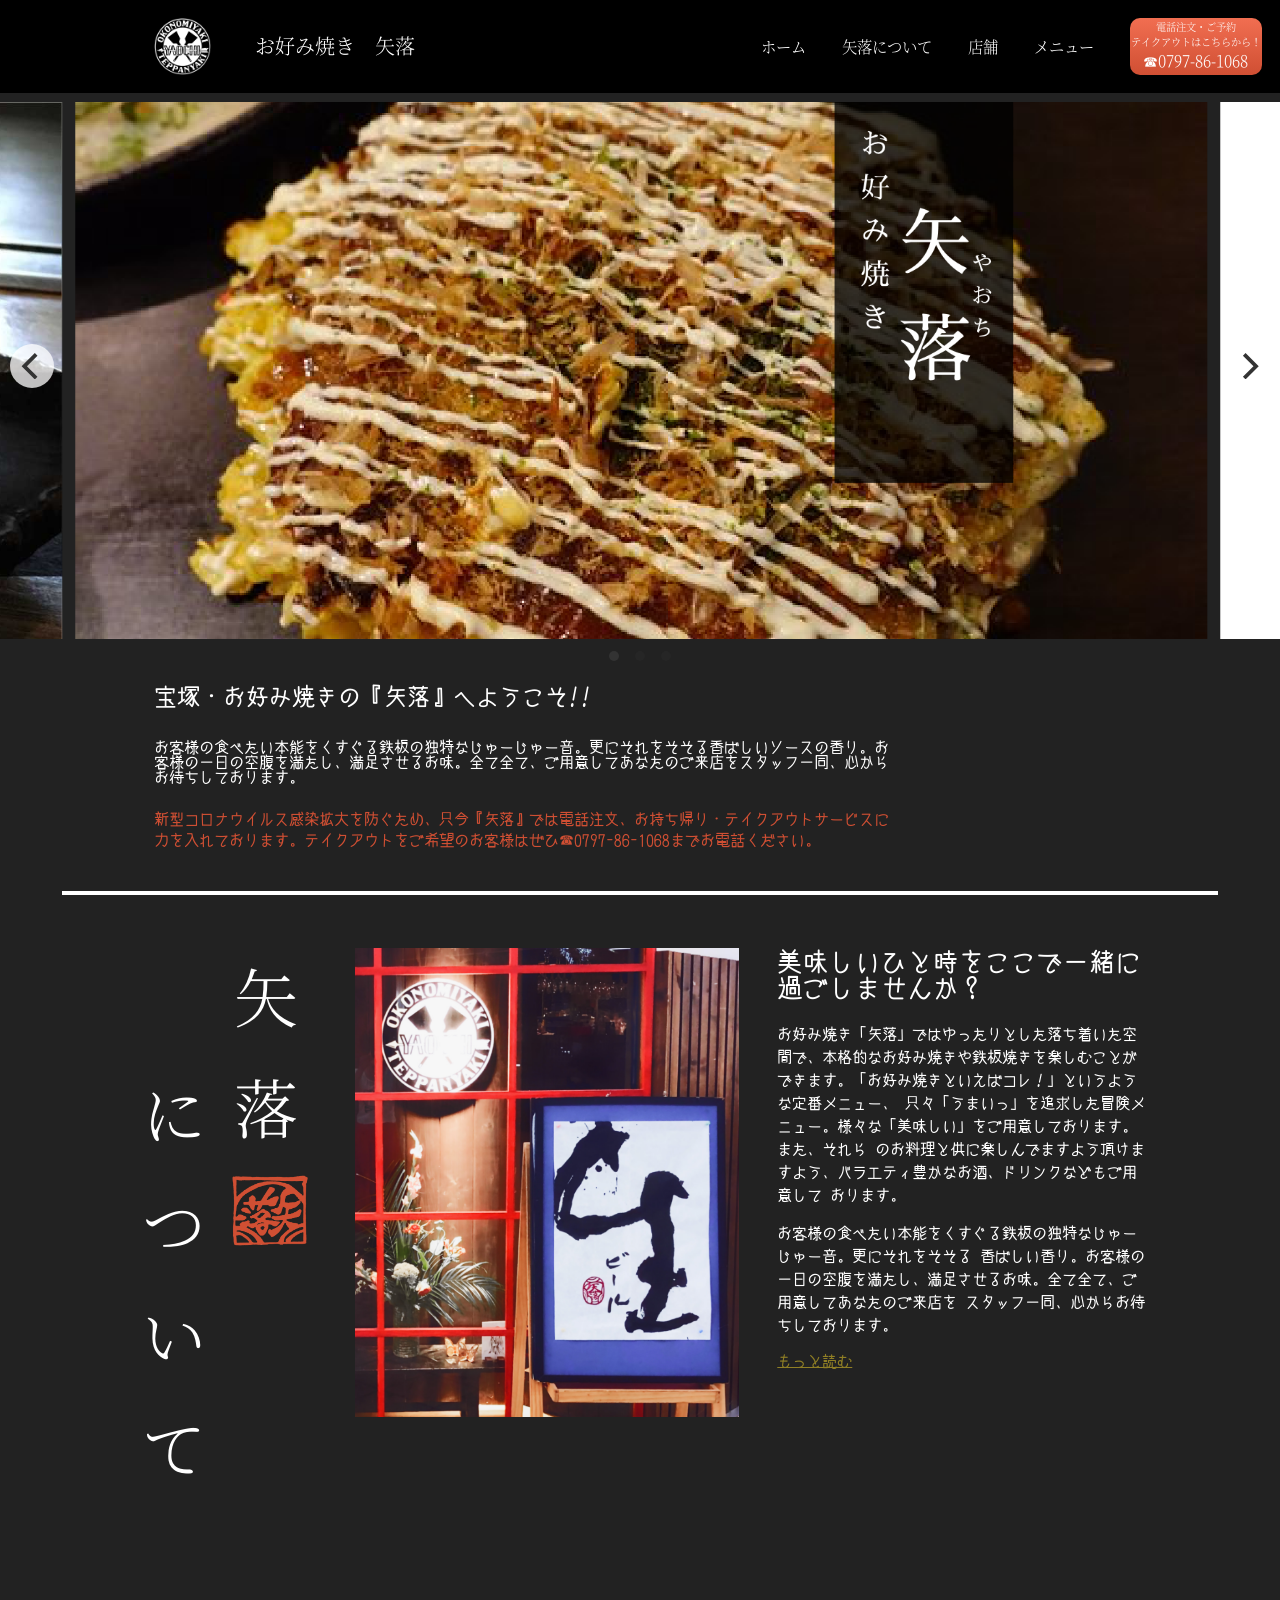
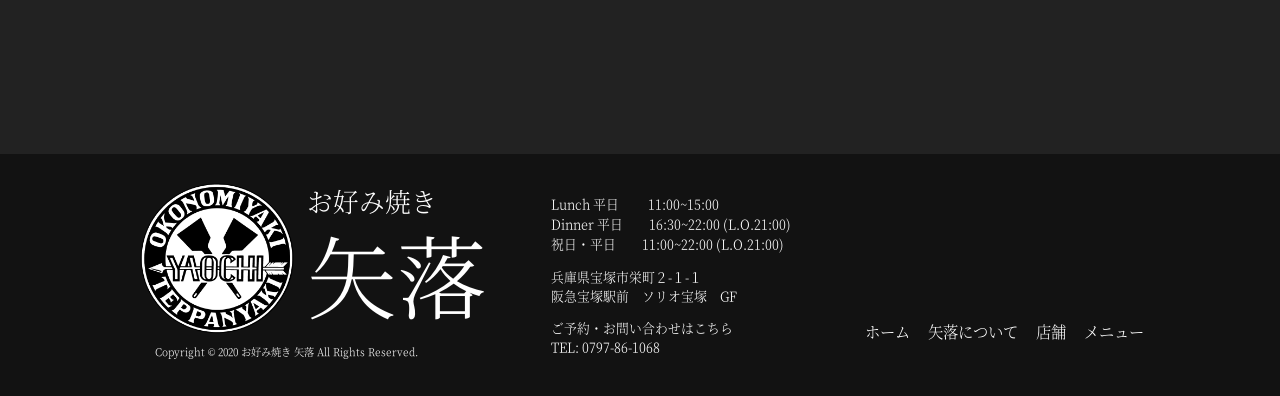
<file: index.html>
<!DOCTYPE html>
<html lang = "ja">
    <head>
        <meta charset="utf-8">
        <meta name = "viewport" content = "width=device-width, initial-scale = 1">
        <link rel="stylesheet" type="text/css" href="indexStyle.css">
        <link rel="stylesheet" href="flickity/flickity.min.css" media="screen">
        <link rel="icon" type="image/x-icon" href="icon.ico"/>
        <title>矢落</title>
    </head>

    <body>
        <ul class = "topnav">
            <li><img src = "img/logo.png" alt = "Yaochi Logo" class = "circleLogo"></li>
            <li class="logo"><a href = "index.html">お好み焼き　矢落</a></li>
            <li class = "break"></li>
            <li class = "highlight"><a href = "index.html">ホーム</a></li>
            <li class = "highlight"><a href = "about.html">矢落について</a></li>
            <li class = "highlight"><a href = "info.html">店舗</a></li>
            <li class = "menuLink"><a href = "menu.html">メニュー</a></li>
            <li class = "phoneCTA"><a href = "tel:+81-0797-86-1068">
                <ul class = "phone">
                    <li class = "phoneCaption">電話注文・ご予約</li>
                    <li class = "phoneCaption">テイクアウトはこちらから！</li>
                    <li class = "phoneNumber">☎0797-86-1068</li>
                </ul>
            </a></li>

        </ul>

        

        <script src="flickity/flickity.pkgd.min.js"></script>

        <div class="carousel" data-flickity='{ "fullscreen": true, "wrapAround": true, "autoPlay": 2000, "lazyLoad": 2 }'>
            <img class = "carousel-image" data-flickity-lazyload = "img/cell1.png">
            <img class = "carousel-image" data-flickity-lazyload= "img/cell2.png">
            <img class = "carousel-image" data-flickity-lazyload="img/cell3.jpg">
        </div>

        <div class = "blurb">
            <h2>宝塚・お好み焼きの『矢落』へようこそ!!</h2>
            <h5>お客様の食べたい本能をくすぐる鉄板の独特なじゅーじゅー音。更にそれをそそる香ばしいソースの香り。お客様の一日の空腹を満たし、満足させるお味。全て全て、ご用意してあなたのご来店をスタッフ一同、心からお待ちしております。</h5>
            <h5 class = "corona">新型コロナウイルス感染拡大を防ぐため、只今『矢落』では電話注文、お持ち帰り・テイクアウトサービスに力を入れております。テイクアウトをご希望のお客様はぜひ☎0797-86-1068までお電話ください。</h5>
        </div>

        <hr>

        <div class="intro">
            <h1 class = "subtitle11">について</h1>
            <div class = "logoAndTitle">
                <h1 class = "subtitle12">矢落</h1>
                <img src = "img/redLogo.png" alt = "Yaochi Logo" class = "kanjiLogo">
            </div>
            <img src = "img/storeFront.png" alt = "Yaochi Okonomiyaki" class = "okonomi">

            <div>
                <h2 class = "mobileTitle">矢落について</h2>
                <h2 class = "content1">美味しいひと時をここで一緒に過ごしませんか？</h2>
                <p class = "content1">お好み焼き「矢落」ではゆったりとした落ち着いた空間で、本格的なお好み焼きや鉄板焼きを楽しむことができます。「お好み焼きといえばコレ！」というような定番メニュー、
                    只々「うまいっ」を追求した冒険メニュー。様々な「美味しい」をご用意しております。また、それら
                    のお料理と供に楽しんでますよう頂けますよう、バラエティ豊かなお酒、ドリンクなどもご用意して
                    おります。</p>
                    
                <p class = "content1">お客様の食べたい本能をくすぐる鉄板の独特なじゅーじゅー音。更にそれをそそる
                    香ばしい香り。お客様の一日の空腹を満たし、満足させるお味。全て全て、ご用意してあなたのご来店を
                    スタッフ一同、心からお待ちしております。</p>

                <a class = "content1" href="about.html">もっと読む</a>
            </div>
        </div>

        <script src='https://embedsocial.com/js/iframe.js'></script><div style='max-width: 900px'><iframe style='border: 0; width: 100%; height: 100%;' scrolling=yes src='https://embedsocial.com/facebook_album/pro_instagram/c084f8692afdd20cee79366865bae1283035c3a6'></iframe></div><script>iFrameResize();</script>

        <div class = "mobileCTA">
            <a href = "tel:+81-0797-86-1068">
                <ul class = "mobilePhone">
                    <li>電話注文・ご予約</li>
                    <li>テイクアウトはこちらから♪</li>
                </ul>
                <ul class = "mobileButton"><li>☎</li></ul>
            </a>
        </div>

        <footer>
            <div class = "col1">
                <div class = "footerLogo">
                    <img src = "img/logo.png" alt = "Yaochi Logo" class = "bigLogo">
                    <div class = "textLogo">
                        <h3>お好み焼き</h3>
                        <h4>矢落</h4>
                    </div>
                </div>
                <ul class = "legal"><li>Copyright © 2020 お好み焼き 矢落 All Rights Reserved.</li></ul>
                <ul class = "mobileLegal">
                    <li>Copyright © 2020 お好み焼き 矢落</li>
                    <li>All Rights Reserved.</li>
                </ul>
            </div>
            
            <div class = "col2">
                <ul class = "schedule">
                    <li>Lunch 平日　　 11:00~15:00</li>
                    <li>Dinner 平日　　16:30~22:00 (L.O.21:00)</li>
                    <li>祝日・平日　　11:00~22:00 (L.O.21:00)</li>
                </ul>
    
                <ul class = "address">
                    <li>兵庫県宝塚市栄町２-１-１</li> 
                    <li>阪急宝塚駅前　ソリオ宝塚　GF</li>
                </ul>
    
                <ul class = "contact">
                    <li>ご予約・お問い合わせはこちら</li>
                    <li>TEL: 0797-86-1068</li>
                </ul>
            </div>
            
            <div class = "col3">
                <ul class = "bottomNav">
                    <li><a href = "index.html">ホーム</a></li>
                    <li><a href = "about.html">矢落について</a></li>
                    <li><a href = "info.html">店舗</a></li>
                    <li><a href = "menu.html">メニュー</a></li>
                </ul>
            </div>
            
        </footer>
        
    </body>

</html>
</file>
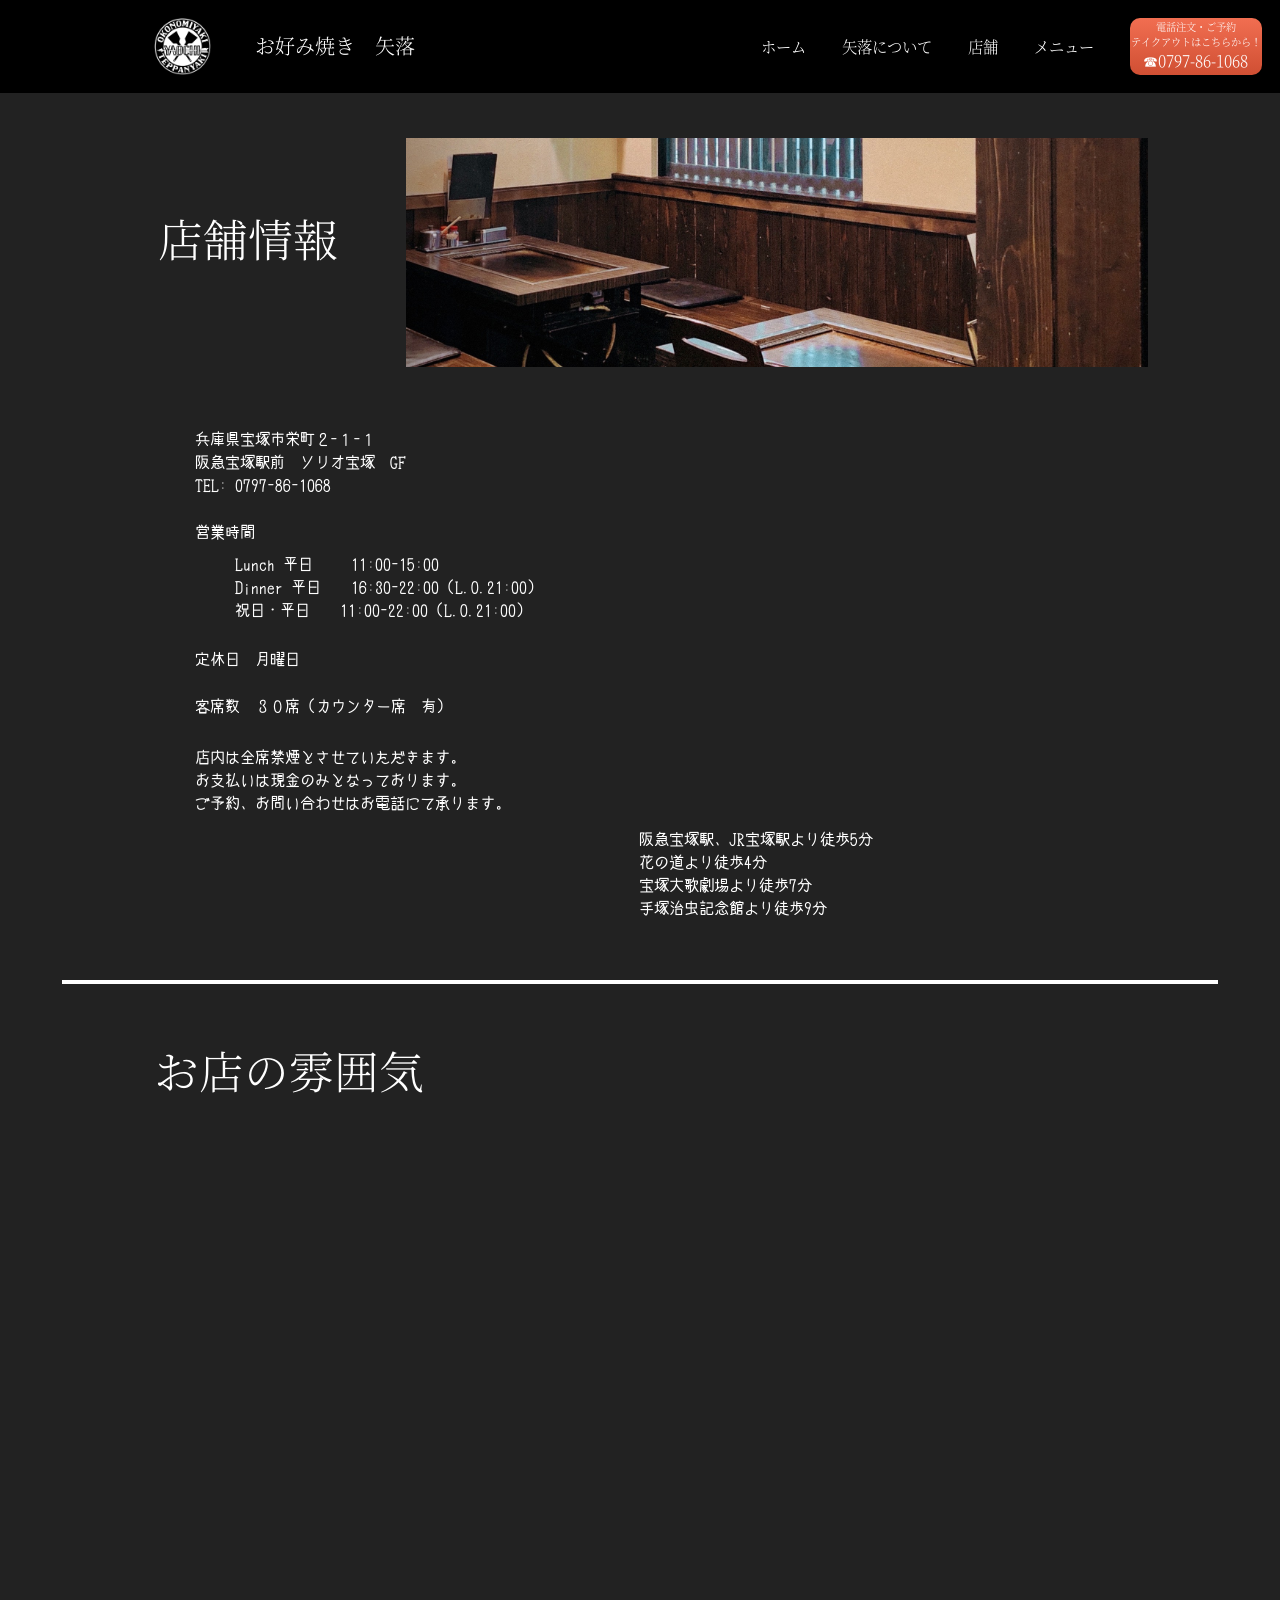
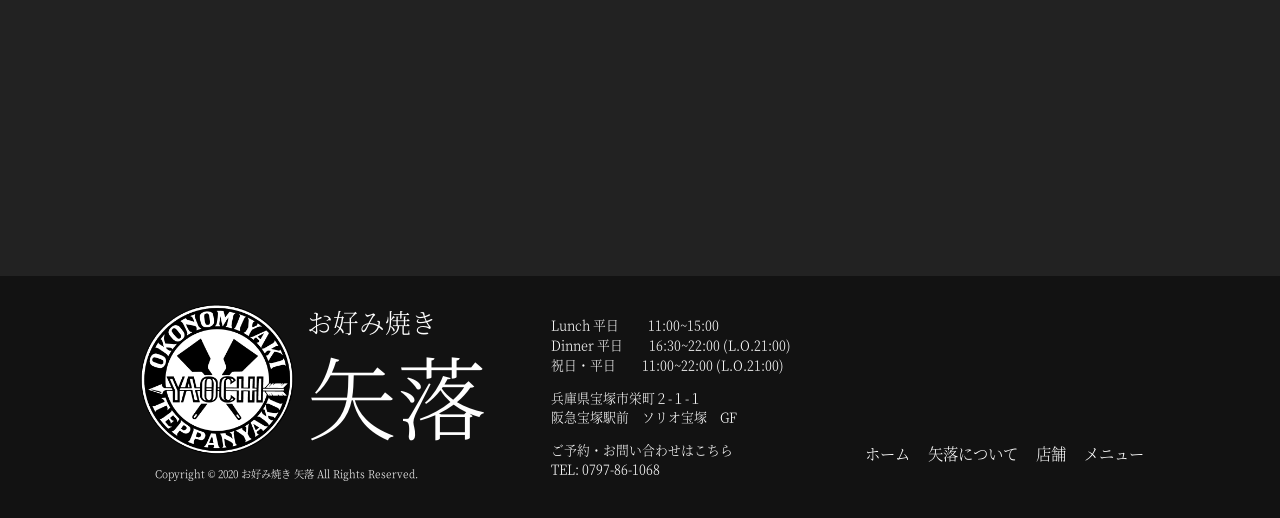
<file: info.html>
<!DOCTYPE html>
<html lang = "ja">
    <head>
        <meta charset="utf-8">
        <meta name = "viewport" content = "width=device-width, initial-scale = 1">
        <link rel="stylesheet" type="text/css" href="infoStyle.css">
        <link rel="icon" type="image/x-icon" href="icon.ico"/>
        <title>矢落・店舗情報</title>
    </head>

    <body>
        <ul class = "topnav">
            <li><img src = "img/logo.png" alt = "Yaochi Logo" class = "circleLogo"></li>
            <li class="logo"><a href = "index.html">お好み焼き　矢落</a></li>
            <li class = "break"></li>
            <li class = "highlight"><a href = "index.html">ホーム</a></li>
            <li class = "highlight"><a href = "about.html">矢落について</a></li>
            <li class = "highlight"><a href = "info.html">店舗</a></li>
            <li class = "menuLink"><a href = "menu.html">メニュー</a></li>
            <li class = "phoneCTA"><a href = "tel:+81-0797-86-1068">
                <ul class = "phone">
                    <li class = "phoneCaption">電話注文・ご予約</li>
                    <li class = "phoneCaption">テイクアウトはこちらから！</li>
                    <li class = "phoneNumber">☎0797-86-1068</li>
                </ul>
            </a></li>

        </ul>

        <div class = "intro">
            <h1>店舗情報</h1>
            <img src = "img/closeTable.JPG" alt = "Yaochi Interior" class = "closeTable">
        </div>

        <div class = "content">
            <div class = "info">
                <ul class = "contentContact">
                    <li>兵庫県宝塚市栄町２-１-１ </li>
                    <li>阪急宝塚駅前　ソリオ宝塚　GF</li>
                    <li>TEL: 0797-86-1068</li>
                </ul>
    
                <h2 class = "scheduleHeading">営業時間</h2>
    
                <ul class = "contentSchedule">
                    <li>Lunch 平日　　 11:00-15:00</li>
                    <li>Dinner 平日　　16:30-22:00 (L.O.21:00)</li>
                    <li>祝日・平日　　11:00-22:00 (L.O.21:00)</li>
                </ul>

                <h2>定休日　月曜日</h2>
                <h2>客席数　３０席 (カウンター席　有）</h2>
    
                <ul class = "disclaimers">
                    <li>店内は全席禁煙とさせていただきます。</li>
                    <li>お支払いは現金のみとなっております。</li>
                    <li>ご予約、お問い合わせはお電話にて承ります。</li>
                </ul>
            </div>
    
            <div class = "location">
                <div class= "map">
                    <iframe src="https://www.google.com/maps/embed?pb=!1m18!1m12!1m3!1d52400.39275269092!2d135.36260914853295!3d34.83047533568617!2m3!1f0!2f0!3f0!3m2!1i1024!2i768!4f13.1!3m3!1m2!1s0x6000f45c1939cc77%3A0x76cfe24bc6439b21!2z55-i6JC9!5e0!3m2!1sen!2sus!4v1597852620178!5m2!1sen!2sus" width="800" height="400" frameborder="0" style="border:0;" allowfullscreen="" aria-hidden="false" tabindex="0"></iframe>
                </div>
                <div class= "mobileMap">
                    <iframe src="https://www.google.com/maps/embed?pb=!1m18!1m12!1m3!1d52400.39275269092!2d135.36260914853295!3d34.83047533568617!2m3!1f0!2f0!3f0!3m2!1i1024!2i768!4f13.1!3m3!1m2!1s0x6000f45c1939cc77%3A0x76cfe24bc6439b21!2z55-i6JC9!5e0!3m2!1sen!2sus!4v1597852620178!5m2!1sen!2sus" width="500" height="200" frameborder="0" style="border:0;" allowfullscreen="" aria-hidden="false" tabindex="0"></iframe>
                </div>
    
                <ul class = "directions">
                    <li>阪急宝塚駅、JR宝塚駅より徒歩5分</li>
                    <li>花の道より徒歩4分</li>
                    <li>宝塚大歌劇場より徒歩7分</li>
                    <li>手塚治虫記念館より徒歩9分</li>
                </ul>
            </div>
        </div>
        
        <hr>

        <div class = "interior">
            <h1>お店の雰囲気</h1>
        </div>
        <iframe class = "pamphlet" src="https://cdn.flipsnack.com/widget/v2/widget.html?hash=tiqo53jd1j" width="2000" height="2000" seamless="seamless" scrolling="no" frameBorder="0" allowFullScreen></iframe>
    
        <div class = "mobileCTA">
            <a href = "tel:+81-0797-86-1068">
                <ul class = "mobilePhone">
                    <li>電話注文・ご予約</li>
                    <li>テイクアウトはこちらから♪</li>
                </ul>
                <ul class = "mobileButton"><li>☎</li></ul>
            </a>
        </div>


        <footer>
            <div class = "col1">
                <div class = "footerLogo">
                    <img src = "img/logo.png" alt = "Yaochi Logo" class = "bigLogo">
                    <div class = "textLogo">
                        <h3>お好み焼き</h3>
                        <h4>矢落</h4>
                    </div>
                </div>
                <ul class = "legal"><li>Copyright © 2020 お好み焼き 矢落 All Rights Reserved.</li></ul>
                <ul class = "mobileLegal">
                    <li>Copyright © 2020 お好み焼き 矢落</li>
                    <li>All Rights Reserved.</li>
                </ul>
            </div>
            
            <div class = "col2">
                <ul class = "schedule">
                    <li>Lunch 平日　　 11:00~15:00</li>
                    <li>Dinner 平日　　16:30~22:00 (L.O.21:00)</li>
                    <li>祝日・平日　　11:00~22:00 (L.O.21:00)</li>
                </ul>
    
                <ul class = "address">
                    <li>兵庫県宝塚市栄町２-１-１</li> 
                    <li>阪急宝塚駅前　ソリオ宝塚　GF</li>
                </ul>
    
                <ul class = "contact">
                    <li>ご予約・お問い合わせはこちら</li>
                    <li>TEL: 0797-86-1068</li>
                </ul>
            </div>
            
            <div class = "col3">
                <ul class = "bottomNav">
                    <li><a href = "index.html">ホーム</a></li>
                    <li><a href = "about.html">矢落について</a></li>
                    <li><a href = "info.html">店舗</a></li>
                    <li><a href = "menu.html">メニュー</a></li>
                </ul>
            </div>
            
        </footer>
    
    
    </body>

</html>
</file>
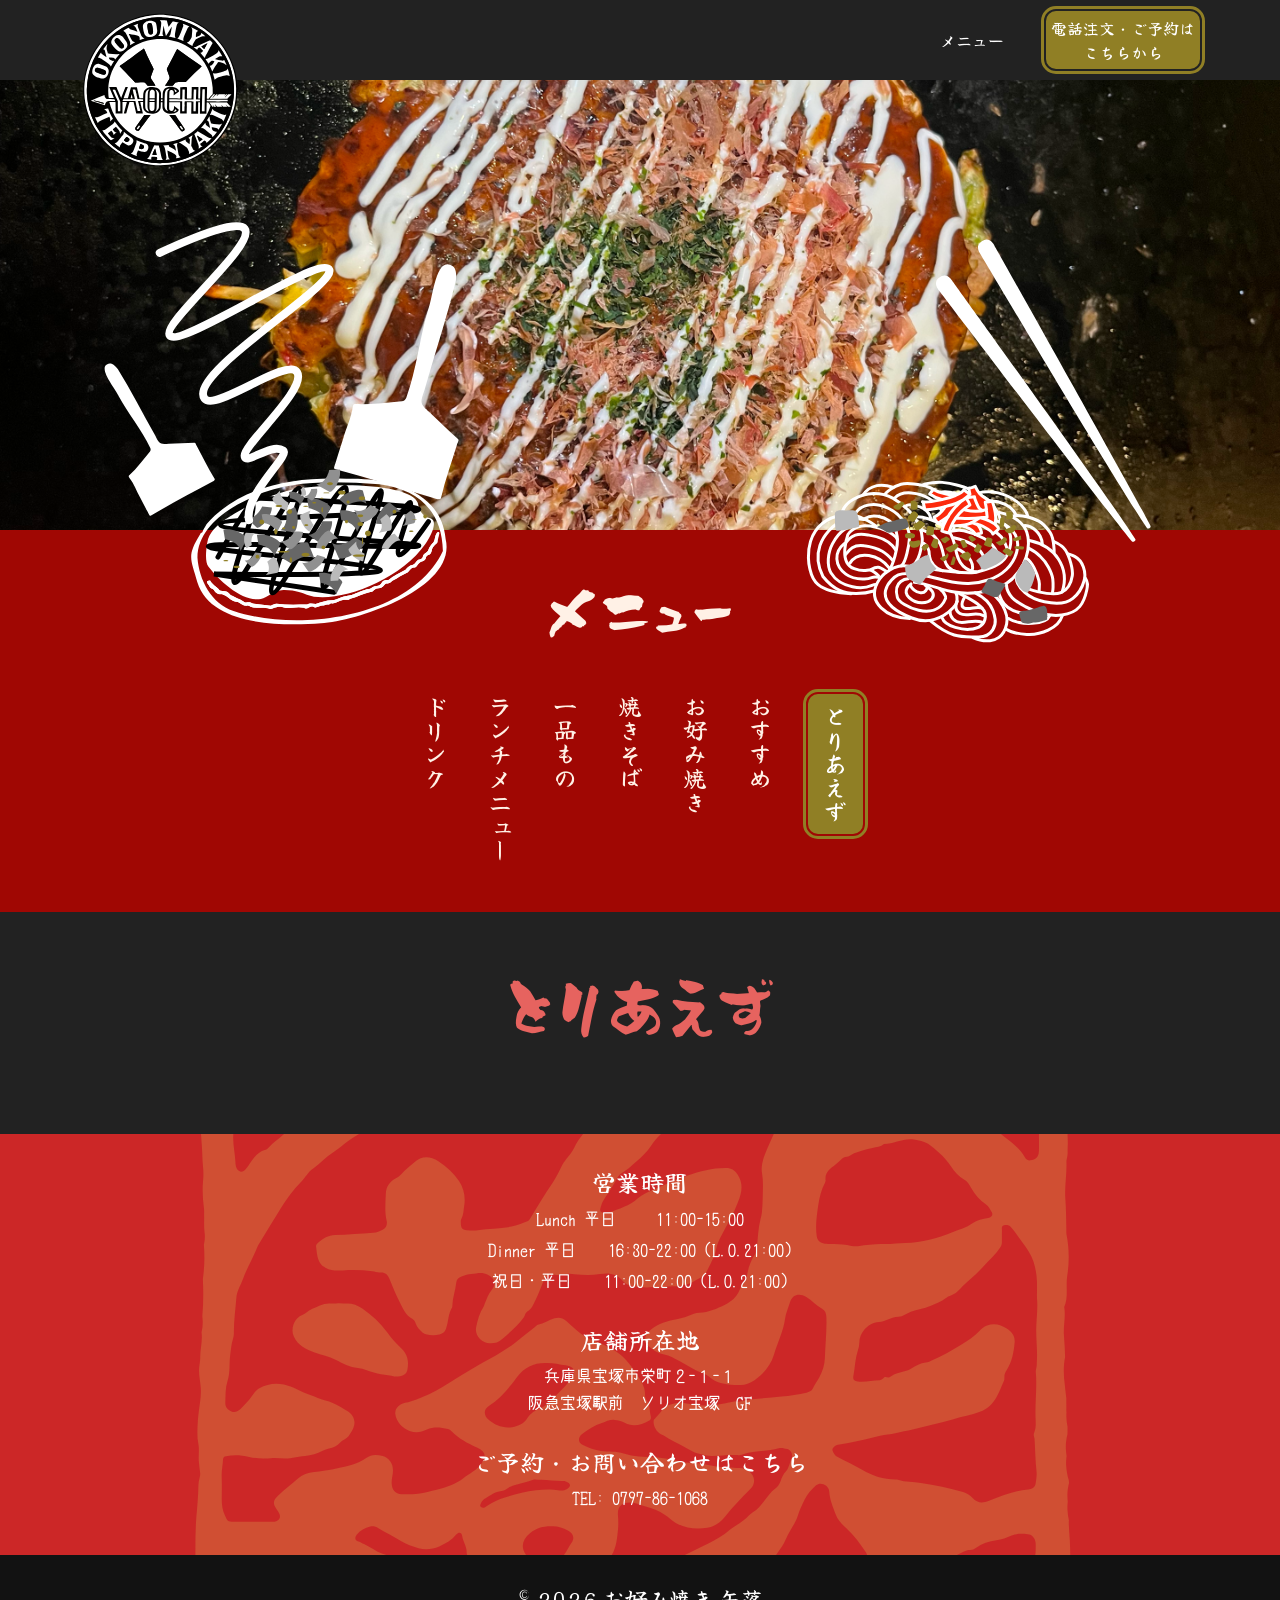
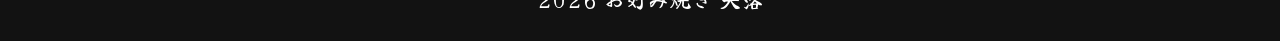
<file: menu.html>
<!DOCTYPE html>
<html lang = "ja">
    <head>
        <meta charset="utf-8">
        <meta name = "viewport" content = "width=device-width, initial-scale = 1">
        <link rel="stylesheet" type="text/css" href="menuStyle.css">

        <link rel="stylesheet" href="flickity/flickity.min.css" media="screen">

        <link rel="icon" type="image/x-icon" href="icon.ico"/>
        <title>矢落・メニュー</title>

        <script>
            const sheetUrl = "https://script.google.com/macros/s/AKfycby_rTl5ElIUcf0Fxd_-_chgbUcB2vEPFgADKTQMv7_I-7eoRVnOzbK786BGArXJMDpo/exec";
            window.menuDataPromise = fetch(sheetUrl).then(r => r.json());
        </script>
    </head>

    <body>
        <div class = "topNav">
            <img src = "img/assets_2026/yaochi_circle.svg" alt = "Yaochi Logo" class = "topLogo">
            <div class = "navControl">
                <div class = "navButton">メニュー</div>
                <div class = "topCTA">電話注文・ご予約は<br>こちらから</div>
            </div>
        </div>
        
        <div class = "okonomiyakiBannerContainer">
            <img src = "img/assets_2026/menu_okonomiyaki.png" alt = "Okonomiyaki Banner" class = "okonomiyakiBanner">
        </div>

        <div class = "menuContainer">
            <div class = "menuHeading">
                <div class = "wrap">
                    <img class = "okonomiSVG" src="img/assets_2026/okonomiyaki_menu.svg" alt="">
                </div>
                <div class = "menuHeadingText">メニュー</div>
                <div class = "wrap">
                    <img class = "yakisobaSVG" src="img/assets_2026/yakisoba_menu.svg" alt="">
                </div>
            </div>
            <div class = "menuControl">
                <button class = "reset tategaki" data-target = "drinkSection">ドリンク</button>
                <button class = "reset tategaki" data-target = "lunchSection">ランチメニュー</button>
                <button class = "reset tategaki" data-target = "entreeSection">一品もの</button>
                <button class = "reset tategaki" data-target = "yakisobaSection">焼きそば</button>
                <button class = "reset tategaki" data-target = "okonomiyakiSection">お好み焼き</button>
                <button class = "reset tategaki" data-target = "recommendationSection">おすすめ</button>
                <button class = "reset tategaki active" data-target = "appetizerSection">とりあえず</button>
            </div>
        </div>

        <div class = "menuContent active" id = "appetizerSection">
            <div class = "menuTitle">とりあえず</div>
            <div class = "menuList" id="appetizer">
            </div>
        </div>

        <div class = "menuContent" id = "recommendationSection">
            <div class = "menuTitle">おすすめ</div>
            <div class = "menuList" id="recommendation">
            </div>
        </div>

        <div class = "menuContent" id = "okonomiyakiSection">
            <div class = "menuTitle">お好み焼き</div>
            <div class = "menuList" id="okonomiyaki">
            </div>
        </div>

        <div class = "menuContent" id = "yakisobaSection">
            <div class = "menuTitle">焼きそば</div>
            <div class = "menuList" id="yakisoba">
            </div>
        </div>

        <div class = "menuContent" id = "entreeSection">
            <div class = "menuTitle">一品もの</div>
            <div class = "menuList" id = "entree">
            </div>
        </div>

        <div class = "menuContent" id = "lunchSection">
            <div class = "menuTitle">ランチメニュー</div>
            <div class = "menuList" id = "lunch">
            </div>
        </div>

        <div class = "menuContent" id = "drinkSection">
            <div class = "menuTitle">ドリンク</div>
            <div class = "menuList" id = "drink">
            </div>
        </div>

        <div class ="contact">
            <!-- <img src="img/assets_2026/yaochi_square.svg" /> -->
            <div>
                <div class = "contactHeader">営業時間</div>
                <div class = "contactBody">Lunch 平日　　 11:00-15:00</div>
                <div class = "contactBody">Dinner 平日　　16:30-22:00 (L.O.21:00)</div>
                <div class = "contactBody">祝日・平日　　11:00-22:00 (L.O.21:00)</div>
            </div>

            <div>
                <div class = "contactHeader">店舗所在地</div>
                <div class = "contactBody">兵庫県宝塚市栄町２-１-１</div>
                <div class = "contactBody">阪急宝塚駅前　ソリオ宝塚　GF</div>
            </div>

            <div>
                <div class = "contactHeader">ご予約・お問い合わせはこちら</div>
                <div class = "contactBody">TEL: 0797-86-1068</div>
            </div>
        </div>


        <footer>
           <div>© 2026 お好み焼き 矢落</div>
        </footer>
        
    </body>
    <script src="app.js" defer></script>

</html>
</file>
<file: indexStyle.css>
@font-face {
    font-family: "cinecaption";
    src: url('font/tinyCinecaption.woff');
}

@font-face {
    font-family: "notoSerif";
    src: url('font/tinyNotoSerifRegular.woff');
}

@font-face {
    font-family: "notoSerif";
    src: url('font/tinyNotoSerifLight.woff');
    font-weight: lighter;
}

body {
    background-color: #222222;
    margin: 0;
}

/* mobile call button styling */
.mobileCTA {
    margin-top: 5vh;
    position: sticky;
    bottom: 0;
}

.mobileCTA a {
    display: flex;
    justify-content: space-evenly;
    align-content: center;

    background-color: black;

    text-decoration: none;
}

ul.mobilePhone {
    color: white;
    list-style-type: none;
    font-family: "notoSerif";

    padding-left: none;
    margin-left: none;
}

.mobileButton {
    display: flex;
    justify-content: center;
    align-content: center;

    background: linear-gradient(to bottom, #f16e51 0%, #d04f33 100%);

    border-radius: 5px;

    margin: 15px;
    padding: 5px 15px;

    list-style-type: none;
    color: white;
    font-size: 30px;
}

/* logo styling */
.circleLogo {
    width: 10vw;
    /*max-width: 0.2vw;*/
    height: auto;
    

    padding: 1vh 1vw;
    display: flex;            /* NEW; nested flex container */
    justify-content: center;  /* NEW; align anchor elements horizontally */
    align-items: center; 
}

.topnav{
    display: flex;
    justify-content: center;
    flex-wrap: wrap;

    background-color: black;
    top: 0;
    margin: 0;
    padding: 0;

    position: sticky;
    z-index: 100;
}

.topnav li {
    list-style-type: none;
}

.logo {
    padding: 1vh 1vw;
    display: flex;            /* NEW; nested flex container */
    justify-content: center;  /* NEW; align anchor elements horizontally */
    align-items: center; 
    
    font-size: 20px;
}

.topnav a:link {
    text-decoration: none;
    color: white;

    font-family: "notoSerif";
}

.topnav a:visited {
    text-decoration: none;
    color: white;
}


.break {
    flex-basis: 100%;
    height: 0;
}

.phoneCTA {
    display:none;
}

.highlight, .menuLink {
    padding: 1.5vw 3vw;
}

/* flickity styling */
.carousel {
    background: #222;
}

.carousel-image {
    display: block;
    height: 30vh;
    /* set min-width, allow images to set cell width */
    min-width: 150px;
    max-width: 100%;
    margin-right: 1vw;
    margin-top: 0.5vw;
    /* vertically center */
    top: 50%;
    transform: translateY(-50%)
}

.carousel.is-fullscreen .carousel-image {
    height: auto;
    max-height: 100%;
}

/* content style */

.intro {
    /*flexbox*/
    display: flex;
    justify-content: space-around;

}

h1{
    display: none;
}

.kanjiLogo {
    display: none;
}

.okonomi {
    width: 30vw;
    /*max-width: 0.2vw;*/
    height: 100%;
    margin-top: 5vh;
    margin-left: 10vw;

    display: flex;
    justify-content: center;  /* NEW; align anchor elements horizontally */
    align-items: center; 
}

h2.content1 {
    display: none;
}

.mobileTitle {
    font-family: "notoSerif";
    margin-top: 5vh;
    margin-right: 10vw; 
    margin-left: 3vw;

    font-size: 4vw;
    font-weight: 100;
    color: white;
}

p {
    font-family: "cinecaption";
    font-size: 3vw;
    font-weight: lighter;
    line-height: 1.5;
    color: white;
}

a:link.content1 {
    font-family: "cinecaption";
    font-size: 3vw;
    color: #907F25;
}

a:visited.content1 {
    color: #907F25;
}

.content1 {
    margin-right: 10vw; 
    margin-left: 3vw;
}
    
/* blurb styling */

.blurb {
    display: flex;
    flex-direction: column;

    margin-left: 12vw;
    margin-right: 12vw;
}

.blurb h2, .blurb h5 {
    color: white;
    font-family: "cinecaption";
    font-weight: lighter;
}

h5.corona {
    color: #D04F33;
}


.blurb h2 {
    font-size: 4vw;
}

.blurb h5 {
    font-size: 3vw;
}

h5 {
    margin-top: 1vw;
    margin-bottom: 1vw;
}

/* horizontal line */
hr {
    margin-top: 3vh;
    width: 90%;
    border: 2px solid white;
}


/* instagram feed */


/* footer styling */

footer {
    background-color: #121212;
    color: white;
    padding-top: 3vh;
    padding-bottom: 3vh;

    margin-top: 0;
    /*flexbox for footer*/
    display: flex;
    justify-content: space-around;
    
    align-items: flex-end;
}

/*column 1 styling*/
.col1 {
    display: flex;
    flex-direction: column;
    margin-left: 6vw;

}

.footerLogo {
    display: flex;
    justify-content: space-around;
}

.textLogo {
    display: none;
    flex-direction: column;

    margin-left: 1vw;

    font-family: "notoSerif";
}

h3 {
    font-size: 2vw;
    height: 0;
    margin-top: 0;
    font-weight: lighter;
}

h4 {
    font-size: 7vw;
    font-weight: lighter;
    height: 0;
    margin-top: 0;
}

.bigLogo {
    width: 18vw;
    /*max-width: 0.2vw;*/
    height: 100%;
    margin-left: 4vw;
}

.legal {
    display: none;

    font-family: "notoSerif";
    font-size: 0.8vw;

    margin-left: 2vw;

    list-style-type: none;
}

.mobileLegal {    
    font-family: "notoSerif";
    font-size: 0.8vw;
    color: white;

    margin-left: 2vw;

    list-style-type: none;
}

/* col2 styling */

.schedule {
    font-family: "notoSerif";
    list-style-type: none;
    font-size: 1vw;

    display: flex;
    flex-direction: column;
    align-items: flex-start;
}

.address {
    font-family: "notoSerif";
    font-size: 1vw;
    list-style-type: none;
}

.contact {
    font-family: "notoSerif";
    font-size: 1vw;
    list-style-type: none;
}

/* col3 styling */

.bottomNav {
    font-family: "notoSerif";
    font-size: 1.2vw;
    list-style-type: none;

    margin-right: 9vw;

    display: none;
    justify-content: space-around;
}

.bottomNav li {
    padding: 1vh 0.5vw;
    display: flex;
    justify-content: center;
    align-items: center;
}

.bottomNav a:link {
    color: white;
    text-decoration: none;
    padding: 0.2vw;
}

.bottomNav a:visited {
    color: white;
    text-decoration: none;
}

.bottomNav a:hover {
    color: white;
    background-color: #D04F33;
}





@media only screen and (min-width: 600px){

    /* flickity styling */ 
    .carousel {
        background: #222;
    }
    
    .carousel-image {
        display: block;
        height: 40vh;
        /* set min-width, allow images to set cell width */
        min-width: 150px;
        max-width: 100%;
        margin-right: 1vw;
        margin-top: 0.5vw;
        /* vertically center */
        top: 50%;
        transform: translateY(-50%)
    }
    
    .carousel.is-fullscreen .carousel-image {
        height: auto;
        max-height: 100%;
    }

    /* blurb styling */

    .blurb {
        display: flex;
        flex-direction: column;

        margin-left: 12vw;
        margin-right: 30vw;
    }

    .blurb h2, .blurb h5 {
        color: white;
        font-family: "cinecaption";
        font-weight: lighter;
    }

    h5.corona {
        color: #D04F33;
    }


    .blurb h2 {
        font-size: 1.8vw;
    }

    .blurb h5 {
        font-size: 1.2vw;
    }

    /* content style */
    .mobileTitle {
        display: none;
    }

    .intro {
        /*flexbox*/
        display: flex;
        justify-content: space-around;

    }

    h1 {
        writing-mode: vertical-rl;
        color: white;
        font-family: "notoSerif";
        text-orientation: upright;
        font-weight: 400;
        font-size: 5vw;
        letter-spacing: 1.5vw;
        display: initial;
    /*
        display: flex;
        justify-content: center;  /* NEW; align anchor elements horizontally 
        align-items: center; 
        */

    }

    .subtitle11 {
        margin-left: 10vw;
        margin-right: 0;
        margin-top: 18vh;
    }


    .subtitle12 {
        margin-left: 0;
        margin-top: 5vh;
    }

    .kanjiLogo {
        width: 6vw;
        /*max-width: 0.2vw;*/
        height: auto;

        margin-left: 0.9vw;

        display: initial;
    }

    .okonomi {
        width: 30vw;
        /*max-width: 0.2vw;*/
        height: 100%;
        margin-top: 5vh;
        margin-left: 0;

        display: flex;
        justify-content: center;  /* NEW; align anchor elements horizontally */
        align-items: center; 
    }

    h2 {
        font-family: "cinecaption";
        margin-top: 5vh;

        font-size: 2vw;
        font-weight: 100;
        color: white;

        display: initial;
    }

    h2.content1 {
        display: flex;
    }

    p {
        font-family: "cinecaption";
        font-size: 1.2vw;
        font-weight: lighter;
        line-height: 1.5;
        color: white;
    }

    a:link.content1 {
        font-family: "cinecaption";
        font-size: 1.2vw;
        color: #907F25;
    }

    a:visited.content1 {
        color: #907F25;
    }

    .content1 {
        margin-right: 10vw; 
        margin-left: 3vw;
    }  

    /* footer styling */
    .bigLogo {
        width: 15vw;
        /*max-width: 0.2vw;*/
        height: 100%;
        margin-left: 4vw;
    }
    
}


@media only screen and (min-width: 700px){
    /* mobile phone button */
    .mobileCTA {
        display: none;
    }

    .break {
        display: none;
        flex-basis: 0;
        height: 0;
    }

    /* logo styling */
    .circleLogo {
        width: 4.5vw;
        /*max-width: 0.2vw;*/
        height: auto;

        margin-left: 10vw;
    }

    /* nav bar styling */
    .topnav {
        list-style-type: none;
        background-color: black;
        font-size: 1.2vw;
        font-family: "notoSerif";
        top: 0;
        margin: 0;
        padding: 0;
        position: sticky;
        z-index: 100;
    
        /*flexbox*/
        display: flex;
        justify-content: space-around;
        flex-wrap: nowrap;
    }
    
    .topnav a:link {
        padding: 0.4vw;
        color: white;
        text-decoration: none;
    }
    
    .topnav a:visited {
        color: white;
        text-decoration: none;
    }
    
    .highlight a:hover, .logo a:hover, .menuLink a:hover {
        color: white;
        background-color: #D04F33;
    }
    
    .logo {
        margin-right: auto;
    }
    
    
    .topnav li {
        padding: 1vh 1vw;
        display: flex;            /* NEW; nested flex container */
        justify-content: center;  /* NEW; align anchor elements horizontally */
        align-items: center; 
    }
    
    /* phone button styling */
    .phone {
        background: linear-gradient(to bottom, #f16e51 0%, #d04f33 100%);
        padding: 0.1vw;
        border-radius: 10px;
    }
    
    .phone li {
        padding: 0;
    }
    
    .phoneCaption {
        font-size: 0.8vw;
    }
    
    .phoneNumber {
        font-size: 1.2vw;
    }
}



@media only screen and (min-width: 768px) {
    /* flickity styling */
    .carousel {
        background: #222;
    }
    
    .carousel-image {
        display: block;
        height: 60vh;
        /* set min-width, allow images to set cell width */
        min-width: 150px;
        max-width: 100%;
        margin-right: 1vw;
        margin-top: 0.5vw;
        /* vertically center */
        top: 50%;
        transform: translateY(-50%)
    }
    
    .carousel.is-fullscreen .carousel-image {
        height: auto;
        max-height: 100%;
    }

    /* footer styling */

    .legal {
        display: flex;
    }

    .mobileLegal {
        display: none;
    }

    .textLogo {
        display: flex;
    }

    
    .bigLogo {
        width: 12vw;
        /*max-width: 0.2vw;*/
        height: 100%;
        margin-left: 4vw;
    }
}

@media only screen and (min-width: 950px) {
    /* footer styling */

    footer {
        background-color: #121212;
        color: white;
        padding-top: 3vh;
        padding-bottom: 3vh;

        margin-top: 10vh;
        /*flexbox for footer*/
        display: flex;
        justify-content: space-around;
        
        align-items: flex-end;
    }

    /*column 1 styling*/
    .col1 {
        display: flex;
        flex-direction: column;
        margin-left: 6vw;

    }

    .footerLogo {
        display: flex;
        justify-content: space-around;
    }

    .textLogo {
        display: flex;
        flex-direction: column;

        margin-left: 1vw;

        font-family: "notoSerif";
    }

    h3 {
        font-size: 2vw;
        height: 0;
        margin-top: 0;
        font-weight: lighter;
    }

    h4 {
        font-size: 7vw;
        font-weight: lighter;
        height: 0;
        margin-top: 0;
    }

    .bigLogo {
        width: 12vw;
        /*max-width: 0.2vw;*/
        height: 100%;
        margin-left: 4vw;
    }

    .legal {
        font-family: "notoSerif";
        font-size: 0.8vw;

        margin-left: 2vw;

        list-style-type: none;
    }

    /* col2 styling */

    .schedule {
        font-family: "notoSerif";
        list-style-type: none;
        font-size: 1vw;

        display: flex;
        flex-direction: column;
        align-items: flex-start;
    }

    .address {
        font-family: "notoSerif";
        font-size: 1vw;
        list-style-type: none;
    }

    .contact {
        font-family: "notoSerif";
        font-size: 1vw;
        list-style-type: none;
    }

    /* col3 styling */

    .bottomNav {
        font-family: "notoSerif";
        font-size: 1.2vw;
        list-style-type: none;

        margin-right: 9vw;

        display: flex;
        justify-content: space-around;
    }

    .bottomNav li {
        padding: 1vh 0.5vw;
        display: flex;
        justify-content: center;
        align-items: center;
    }

    .bottomNav a:link {
        color: white;
        text-decoration: none;
        padding: 0.2vw;
    }

    .bottomNav a:visited {
        color: white;
        text-decoration: none;
    }

    .bottomNav a:hover {
        color: white;
        background-color: #D04F33;
    }
}
</file>
<file: infoStyle.css>
@font-face {
    font-family: "cinecaption";
    src: url('font/tinyCinecaption.woff');
}

@font-face {
    font-family: "notoSerif";
    src: url('font/tinyNotoSerifRegular.woff');
}

@font-face {
    font-family: "notoSerif";
    src: url('font/tinyNotoSerifLight.woff');
    font-weight: lighter;
}

body {
    background-color: #222222;
    margin: 0;
}

/* mobile call button styling */
.mobileCTA {
    position: sticky;
    bottom: 0;
}

.mobileCTA a {
    display: flex;
    justify-content: space-evenly;
    align-content: center;

    background-color: black;

    text-decoration: none;
}

ul.mobilePhone {
    color: white;
    list-style-type: none;
    font-family: "notoSerif";

    padding-left: none;
    margin-left: none;
}

.mobileButton {
    display: flex;
    justify-content: center;
    align-content: center;
    /*
    background-color: #D04F33;
    */
    background: linear-gradient(to bottom, #f16e51 0%, #d04f33 100%);

    border-radius: 5px;

    margin: 15px;
    padding: 5px 15px;

    list-style-type: none;
    color: white;
    font-size: 30px;
}

/* nav bar styling */

/* logo styling */
.circleLogo {
    width: 10vw;
    /*max-width: 0.2vw;*/
    height: auto;
    

    padding: 1vh 1vw;
    display: flex;            /* NEW; nested flex container */
    justify-content: center;  /* NEW; align anchor elements horizontally */
    align-items: center; 
}

.topnav{
    display: flex;
    justify-content: center;
    flex-wrap: wrap;

    background-color: black;
    top: 0;
    margin: 0;
    padding: 0;

    position: sticky;
    z-index: 100;
}

.topnav li {
    list-style-type: none;
}

.logo {
    padding: 1vh 1vw;
    display: flex;            /* NEW; nested flex container */
    justify-content: center;  /* NEW; align anchor elements horizontally */
    align-items: center; 
    
    font-size: 20px;
}

.topnav a:link {
    text-decoration: none;
    color: white;

    font-family: "notoSerif";
}

.topnav a:visited {
    text-decoration: none;
    color: white;
}


.break {
    flex-basis: 100%;
    height: 0;
}

.phoneCTA {
    display:none;
}

.highlight, .menuLink {
    padding: 1.5vw 3vw;
}


/*horizontal line styling*/
hr {
    margin-top: 5vh;
    width: 90%;
    border: 2px solid white;
}

/* intro heading styling */

.intro {
    display: flex;
    justify-content: space-evenly;
}

h1 {
    margin-top: 5vh;
    margin-left: 7vw;

    margin-right: 0;

    color: white;
    font-family: "notoSerif";
    font-size: 5vw;
    font-weight: lighter;

    display: flex;
    justify-content: center;
    align-items: center;
}

.closeTable {
    margin-top: 5vh;

    margin-right: 5vw;

    width: 58vw;
    height: 100%;
    
    display: flex;
    justify-content: center;
    align-items: center;
}


.content ul {
    list-style-type: none;
}


/* content styling */

.content {
    margin-top: 5vh;
    margin-left: 15vw;

    color: white;
    font-family: "cinecaption";

    display: flex;
    justify-content: center;
    flex-direction: column;
}


/* store info styling */

.info {
    margin-right: 5vw;
    margin-left: 1vw;

    display: flex;
    flex-direction: column;
}

.contentContact, .contentSchedule, .disclaimers {
    font-size: 3vw;
    font-weight: lighter;
    line-height: 1.5;
}

.contentContact, .disclaimers {
    padding: 0;
}

h2 {
    font-size: 3vw;
    font-weight: lighter;
}

.contentSchedule {
    margin-top: 0;
}


/* map + location styling */
/* location styling */
.location {

    display: flex;
    flex-direction: column;
    justify-content: center;

}

.map {
    display: none;
    margin-right: 0;
    margin-left: 3vw;
    padding: 0;

    width: 50vw;
    height: auto;
    

    justify-content: center;
    align-items: center;
}

.mobileMap {
    
    margin-right: 0;
    margin-left: 15vw;
    padding: 0;

    width: 40vw;
    height: auto;
    
    display: flex;
    justify-content: center;
    align-items: center;
}

.directions {
    line-height: 1.5;
    font-size: 3vw;
}

 /* interior styling */

.interior {
    display: flex;
    align-content: flex-start;
}

.interior h1 {
    margin-top: 5vh;
    margin-left: 12vw;
    margin-bottom: 1vh;

    margin-right: 0;

    color: white;
    font-family: "notoSerif";
    font-size: 5vw;
    font-weight: lighter;

    display: flex;
    justify-content: center;
    align-items: center;
}

 .pamphlet {
    margin-top: 0;
    margin-bottom: 5vh;

    width: 100%;
    height: 70vw;

    display: flex;
    justify-content: center;
    align-items: center;
}




/* footer styling */

footer {
    background-color: #121212;
    color: white;
    padding-top: 3vh;
    padding-bottom: 3vh;

    margin-top: 0;
    /*flexbox for footer*/
    display: flex;
    justify-content: space-around;
    
    align-items: flex-end;
}

/*column 1 styling*/
.col1 {
    display: flex;
    flex-direction: column;
    margin-left: 6vw;

}

.footerLogo {
    display: flex;
    justify-content: space-around;
}

.textLogo {
    display: none;
    flex-direction: column;

    margin-left: 1vw;

    font-family: "notoSerif";
}

h3 {
    font-size: 2vw;
    height: 0;
    margin-top: 0;
    font-weight: lighter;
}

h4 {
    font-size: 7vw;
    font-weight: lighter;
    height: 0;
    margin-top: 0;
}

.bigLogo {
    width: 18vw;
    /*max-width: 0.2vw;*/
    height: 100%;
    margin-left: 4vw;
}

.legal {
    display: none;

    font-family: "notoSerif";
    font-size: 0.8vw;

    margin-left: 2vw;

    list-style-type: none;
}

.mobileLegal {    
    font-family: "notoSerif";
    font-size: 0.8vw;
    color: white;

    margin-left: 2vw;

    list-style-type: none;
}

/* col2 styling */

.schedule {
    font-family: "notoSerif";
    list-style-type: none;
    font-size: 1vw;

    display: flex;
    flex-direction: column;
    align-items: flex-start;
}

.address {
    font-family: "notoSerif";
    font-size: 1vw;
    list-style-type: none;
}

.contact {
    font-family: "notoSerif";
    font-size: 1vw;
    list-style-type: none;
}

/* col3 styling */

.bottomNav {
    font-family: "notoSerif";
    font-size: 1.2vw;
    list-style-type: none;

    margin-right: 9vw;

    display: none;
    justify-content: space-around;
}

.bottomNav li {
    padding: 1vh 0.5vw;
    display: flex;
    justify-content: center;
    align-items: center;
}

.bottomNav a:link {
    color: white;
    text-decoration: none;
    padding: 0.2vw;
}

.bottomNav a:visited {
    color: white;
    text-decoration: none;
}

.bottomNav a:hover {
    color: white;
    background-color: #D04F33;
}


@media only screen and (min-width: 600px) {
    /* footer styling */
    .bigLogo {
        width: 15vw;
        /*max-width: 0.2vw;*/
        height: 100%;
        margin-left: 4vw;
    }
}

@media only screen and (min-width: 700px) {
    /* mobile phone button */
    .mobileCTA {
        display: none;
    }

    .break {
        display: none;
        flex-basis: 0;
        height: 0;
    }

    /* logo styling */
    .circleLogo {
        width: 4.5vw;
        /*max-width: 0.2vw;*/
        height: auto;

        margin-left: 10vw;
    }

    /* nav bar styling */
    .topnav {
        list-style-type: none;
        background-color: black;
        font-size: 1.2vw;
        font-family: "notoSerif";
        top: 0;
        margin: 0;
        padding: 0;
        position: sticky;
        z-index: 100;
    
        /*flexbox*/
        display: flex;
        justify-content: space-around;
        flex-wrap: nowrap;
    }
    
    .topnav a:link {
        padding: 0.4vw;
        color: white;
        text-decoration: none;
    }
    
    .topnav a:visited {
        color: white;
        text-decoration: none;
    }
    
    .highlight a:hover, .logo a:hover, .menuLink a:hover {
        color: white;
        background-color: #D04F33;
    }
    
    .logo {
        margin-right: auto;
    }
    
    
    .topnav li {
        padding: 1vh 1vw;
        display: flex;            /* NEW; nested flex container */
        justify-content: center;  /* NEW; align anchor elements horizontally */
        align-items: center; 
    }
    
    /* phone button styling */
    .phone {
        background: linear-gradient(to bottom, #f16e51 0%, #d04f33 100%);
        padding: 0.1vw;
        border-radius: 10px;
    }
    
    .phone li {
        padding: 0;
    }
    
    .phoneCaption {
        font-size: 0.8vw;
    }
    
    .phoneNumber {
        font-size: 1.2vw;
    }

    /*content styling */
    .content {
        margin-top: 5vh;
        margin-left: 0;
    
        color: white;
        font-family: "cinecaption";
    
        display: flex;
        justify-content: center;
        flex-direction: row;
    }

    h1 {
        font-size: 3.5vw;
    }

    .interior h1 {
        font-size: 3.5vw;
    }

    .info {
        margin-right: 5vw;
        margin-left: 5vw;
    
        display: flex;
        flex-direction: column;
    }

    .contentContact, .contentSchedule, .disclaimers {
        font-size: 1.8vw;
        font-weight: lighter;
        line-height: 1.5;
    }
    
    .contentContact, .disclaimers {
        padding: 0;
    }
    
    h2 {
        font-size: 1.8vw;
        font-weight: lighter;
    }
    
    .contentSchedule {
        margin-top: 0;
    }

    /* location */
    .map {
        margin-right: 0;
        margin-left: 3vw;
        padding: 0;
    
        width: 40vw;
        height: auto;
        
        display: flex;
        justify-content: center;
        align-items: center;
    }

    .mobileMap {
        display: none;
    }

    

}

@media only screen and (min-width: 768px) {
    /* content styling */
    .contentContact, .contentSchedule, .disclaimers {
        font-size: 1.2vw;
        font-weight: lighter;
        line-height: 1.5;
    }
    
    .contentContact, .disclaimers {
        padding: 0;
    }
    
    h2 {
        font-size: 1.2vw;
        font-weight: lighter;
    }

    /* location styling */
    .location {

        display: flex;
        flex-direction: column;
        justify-content: center;

    }

    .map {
        margin-right: 0;
        margin-left: 3vw;
        padding: 0;

        width: 40vw;
        height: auto;
        
        display: flex;
        justify-content: center;
        align-items: center;
    }

    .directions {
        line-height: 1.5;
        font-size: 1.2vw;
    }

    /* interior styling */

    .pamphlet {
        margin-top: 0;
        margin-bottom: 5vh;
    
        width: 100%;
        height: 75vh;
    
        display: flex;
        justify-content: center;
        align-items: center;
    }

    /* footer styling */

    .legal {
        display: flex;
    }

    .mobileLegal {
        display: none;
    }

    .textLogo {
        display: flex;
    }

    
    .bigLogo {
        width: 12vw;
        /*max-width: 0.2vw;*/
        height: 100%;
        margin-left: 4vw;
    }
}


@media only screen and (min-width: 950px) {
    /* footer styling */

    footer {
        background-color: #121212;
        color: white;
        padding-top: 3vh;
        padding-bottom: 3vh;

        margin-top: 10vh;
        /*flexbox for footer*/
        display: flex;
        justify-content: space-around;
        
        align-items: flex-end;
    }

    /*column 1 styling*/
    .col1 {
        display: flex;
        flex-direction: column;
        margin-left: 6vw;

    }

    .footerLogo {
        display: flex;
        justify-content: space-around;
    }

    .textLogo {
        display: flex;
        flex-direction: column;

        margin-left: 1vw;

        font-family: "notoSerif";
    }

    h3 {
        font-size: 2vw;
        height: 0;
        margin-top: 0;
        font-weight: lighter;
    }

    h4 {
        font-size: 7vw;
        font-weight: lighter;
        height: 0;
        margin-top: 0;
    }

    .bigLogo {
        width: 12vw;
        /*max-width: 0.2vw;*/
        height: 100%;
        margin-left: 4vw;
    }

    .legal {
        font-family: "notoSerif";
        font-size: 0.8vw;

        margin-left: 2vw;

        list-style-type: none;
    }

    /* col2 styling */

    .schedule {
        font-family: "notoSerif";
        list-style-type: none;
        font-size: 1vw;

        display: flex;
        flex-direction: column;
        align-items: flex-start;
    }

    .address {
        font-family: "notoSerif";
        font-size: 1vw;
        list-style-type: none;
    }

    .contact {
        font-family: "notoSerif";
        font-size: 1vw;
        list-style-type: none;
    }

    /* col3 styling */

    .bottomNav {
        font-family: "notoSerif";
        font-size: 1.2vw;
        list-style-type: none;

        margin-right: 9vw;

        display: flex;
        justify-content: space-around;
    }

    .bottomNav li {
        padding: 1vh 0.5vw;
        display: flex;
        justify-content: center;
        align-items: center;
    }

    .bottomNav a:link {
        color: white;
        text-decoration: none;
        padding: 0.2vw;
    }

    .bottomNav a:visited {
        color: white;
        text-decoration: none;
    }

    .bottomNav a:hover {
        color: white;
        background-color: #D04F33;
    }
}
</file>
<file: menuStyle.css>
@font-face {
    font-family: "cinecaption";
    src: url('font/tinyCinecaption.woff');
}

@font-face {
    font-family: "heavycaligraphy";
    src: url('font/shokaki.ttf');
}

@font-face {
    font-family: "yujiSyuku";
    src: url('font/YujiSyuku-Regular.ttf');
}

:root {
    --aduki: #8C1B1B;
    --cream: #FFF1E6;
    --makka: #CC2727;
    --uguisu: #907F25;
    --awaiaduki2: #DF6C6C;
    --katuo: #FC2A0D;
    --cta: #EA674B;
    --awaiaduki: #CB4848;
    --kabe: #A00703;
    --awaikabe: #E6635F;
    --slate: #222222;
}

button.reset {
    background: none;
    border: none;
    padding: 0;
    margin: 0;

    font: inherit;
    color: inherit;

    cursor: pointer;
}

button.reset:focus-visible {
    outline: 2px solid black;
    outline-offset: 2px;
}

.tategaki {
    writing-mode: vertical-rl;
    -webkit-writing-mode: vertical-rl;
}

body {
    background-color: #222222;
    margin: 0;
    overflow-x: hidden;
}

.topNav {
    background-color: var(--slate);
    display: flex;
    justify-content: flex-end;
    align-items: center;
    height: 80px;
    position: sticky;
    margin-right: 5rem;
    top: 0;
    z-index: 3;
}

.navControl {
    display: flex;
    text-align: center;
    font-family: 'yujiSyuku';
    color: white;

    justify-content: space-between;
    align-items: center;
}

.topCTA {
    background-color: var(--uguisu);
    padding: 5px;
    outline-style: solid;
    outline-color: var(--uguisu);
    outline-offset: 2px;
    border-radius: 10px;
    font-size: 1rem;
}

.topLogo {
    position: absolute;
  
    left: 5rem;
    top: 10px;
  
    height: 160px;
  
    /* transform: translateY(-50%); */
  
    z-index: 3;
  }

.okonomiyakiBanner {
    width: 100%;
    height: 100%;
    object-fit: cover;
}

.okonomiyakiBannerContainer {
    width: 100vw;
    height: 50vh;
    overflow: hidden;
}

.menuContainer {
    width: 100vw;
    background-color: var(--kabe);
    /* to do : add padding top and bottom for mobile */
    position: relative;
}

.wrap {
    /* todo - add height and width */
    position: relative;
    /* overflow: hidden; */
    /* todo - add flex basis */
}


.yakisobaSVG {
    z-index: 1;
    pointer-events: none;
   
    /* transform: scale(1.2); */
    /* todo - add top, left, position */
    
}

.okonomiSVG {
    z-index: 1;
    pointer-events: none;
   
    /* transform: scale(1.2); */
    /* todo - add top, right, position */
}

.menuHeading {
    font-family: "heavycaligraphy";
    font-size: 2rem;
    color: var(--cream);
    text-align: center;
    /* todo - add margin bottom left right, gap*/ 
    display: flex;
    justify-content: center;
    align-items: center;
}

/* .menuHeadingText {
    todo - add mobile styling for this
} */

.menuControl {
    display: flex;
    justify-content: center;
    align-items: flex-start;
    /* todo - gap */
}

.menuControl button {
    font-family: "yujiSyuku";
    color: var(--cream);
    font-size: 1.2rem;
}

.menuControl button.active {
    font-size: 1.2rem;
    outline-style: solid;
    outline-color: var(--uguisu);
    outline-offset: 2px;
    border-radius: 10px;
    background-color: var(--uguisu);
    padding: 10px;
    color: white;
}
  
.menuContent.active {
    display: flex;
}

.menuContent {
    width: 100vw;
    /* todo - padding-top; */
    display: flex;
    justify-content: center;
    flex-direction: column;
    align-items: center;
    display: none;
}

.menuList {
    /* todo - width */
    display: flex;
    flex-direction: column;
    align-items: center;
}

.menuTitle {
    font-family: "heavycaligraphy";
    /* todo - font-size: 72px; */
    color: var(--awaikabe);
    /* margin-bottom: 30px; */
}

.menuSubtitle {
    font-family: "heavycaligraphy";
    /* font-size: 56px; */
    color: white;
    /* margin-bottom: 30px;
    margin-top: 10px; */
}

.menuItem {
    width: 100%;
    display: flex;
    justify-content: space-between;
    color: white;
    /* padding-top: 20px;
    padding-bottom: 20px; */
    align-items: flex-start;
}

.menuCloser {
    /* margin-bottom: 40px; */
}

.dish {
    font-family: "yujiSyuku";
    /* font-size: 30px; */
}

.smallerDish {
    font-family: "yujiSyuku";
    /* font-size: 20px; */
}

.price {
    font-family: 'cinecaption';
    /* font-size: 20px;
    padding-top: 10px; */
}

.smallerPrice {
    font-family: 'cinecaption';
}

.contact {
    width: 100vw;
    background-color: var(--makka);
    background-image: url(./img/assets_2026/yaochi_square.svg);
    background-repeat: no-repeat;
    background-position: center;
    background-size: 75%; 
    color: white;
    display: flex;
    flex-direction: column;
    justify-content: center;
    align-items: center;
    padding-top: 30px;
    padding-bottom: 50px;
    gap: 30px;
}

.contact img {
    color: white;
    opacity: 0.5;
}

.contact div {
    display: flex;
    flex-direction: column;
    justify-content: center;
    align-items: center;
    gap: 10px;
}

.contactHeader {
    font-family: "yujiSyuku";
    font-size: 1.5rem;

}

.contactBody {
    font-family: "cinecaption";
    font-size: 1rem;
}

footer {
    background-color: #121212;
    color: white;
    padding-top: 3vh;
    padding-bottom: 3vh;
    margin-top: 0;

    display: flex;
    justify-content: center;

    font-family: "yujiSyuku"
}

/* new break point */
@media (min-width: 1024px) {
    .navControl {
        width: 260px;
    }
    
    .menuContainer {
        padding-top: 50px;
        padding-bottom: 50px;
    }

    /* svg images */
    .wrap {
        height: auto;
        width: 40px;

        /* overflow: hidden; */
        flex-basis: 33%;
    }

    .yakisobaSVG {
        position: absolute;
        top: -400px;
        left: 50px;
    }

    .okonomiSVG {
        top: -400px;
        right: 70px;
        position: absolute;
    }

    .menuHeading {
        font-size: 4rem;
        margin-bottom: 50px;
        /* gap: 100px; */
        /* margin-left: auto;
        margin-right: auto; */
    }

    .menuHeadingText {
        width: 200px;
    }

    .menuControl {
        gap: 30px;
    }

    .menuControl button {
        font-size: 1.5rem;
    }

    .menuControl button.active {
        font-size: 1.5rem;
    }

    .menuContent {
        padding-top: 60px;
        padding-bottom: 60px;
    }

    .menuList {
        width: 600px;
    }

    .menuTitle {
        font-size: 4.5rem;
        margin-bottom: 30px;
    }

    .menuSubtitle {
        font-size : 3.5rem;
        margin-bottom: 30px;
        margin-top: 10px;
    }

    .menuItem {
        padding-top: 20px;
        padding-bottom: 20px;
    }

    .menuCloser {
        margin-bottom: 40px;
    }

    .dish {
        font-size: 1.6rem;
    }

    .smallerDish {
        font-size: 1.2rem;
    }

    .price {
        font-size: 1.2rem;
        padding-top: 10px;
    }

    .smallerPrice {
        font-size: 1.2rem;
        padding-top: 3px;
    }

    footer {
        font-size : 1.4rem;
    }
}
</file>
